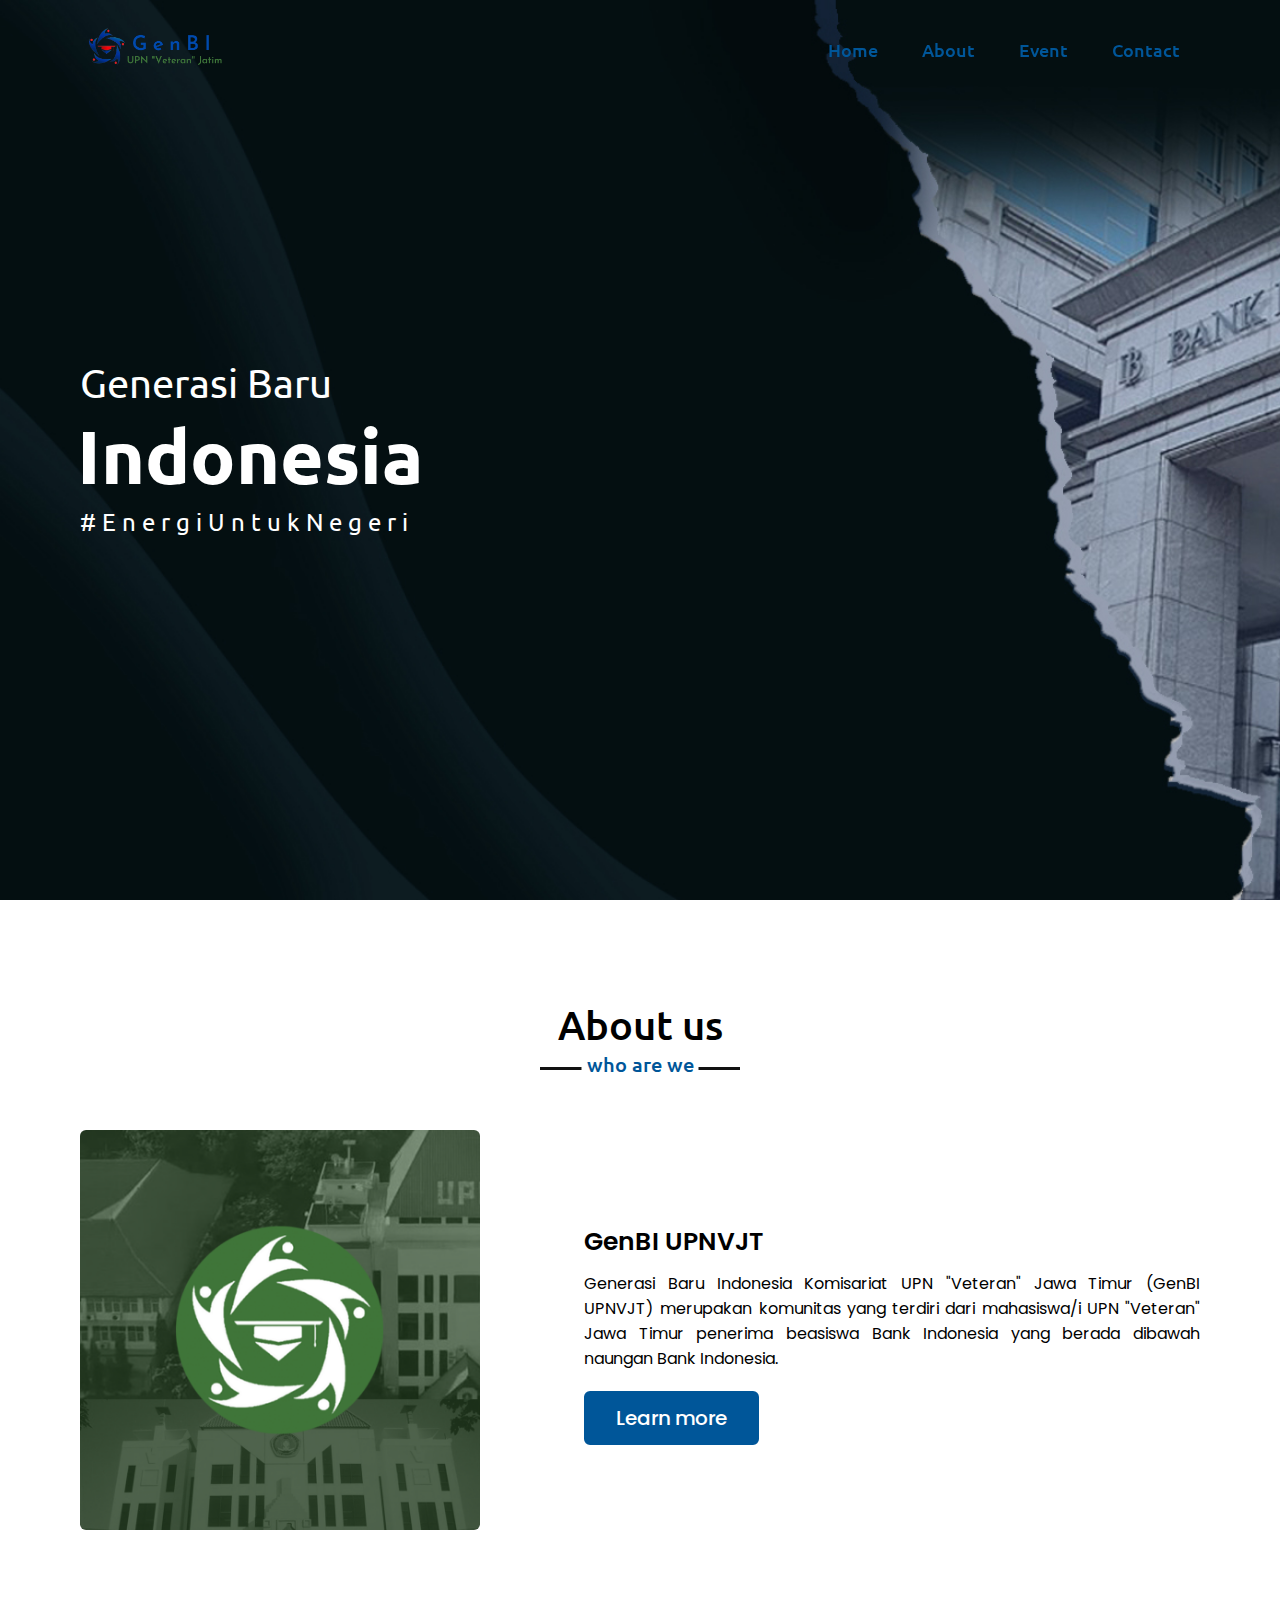
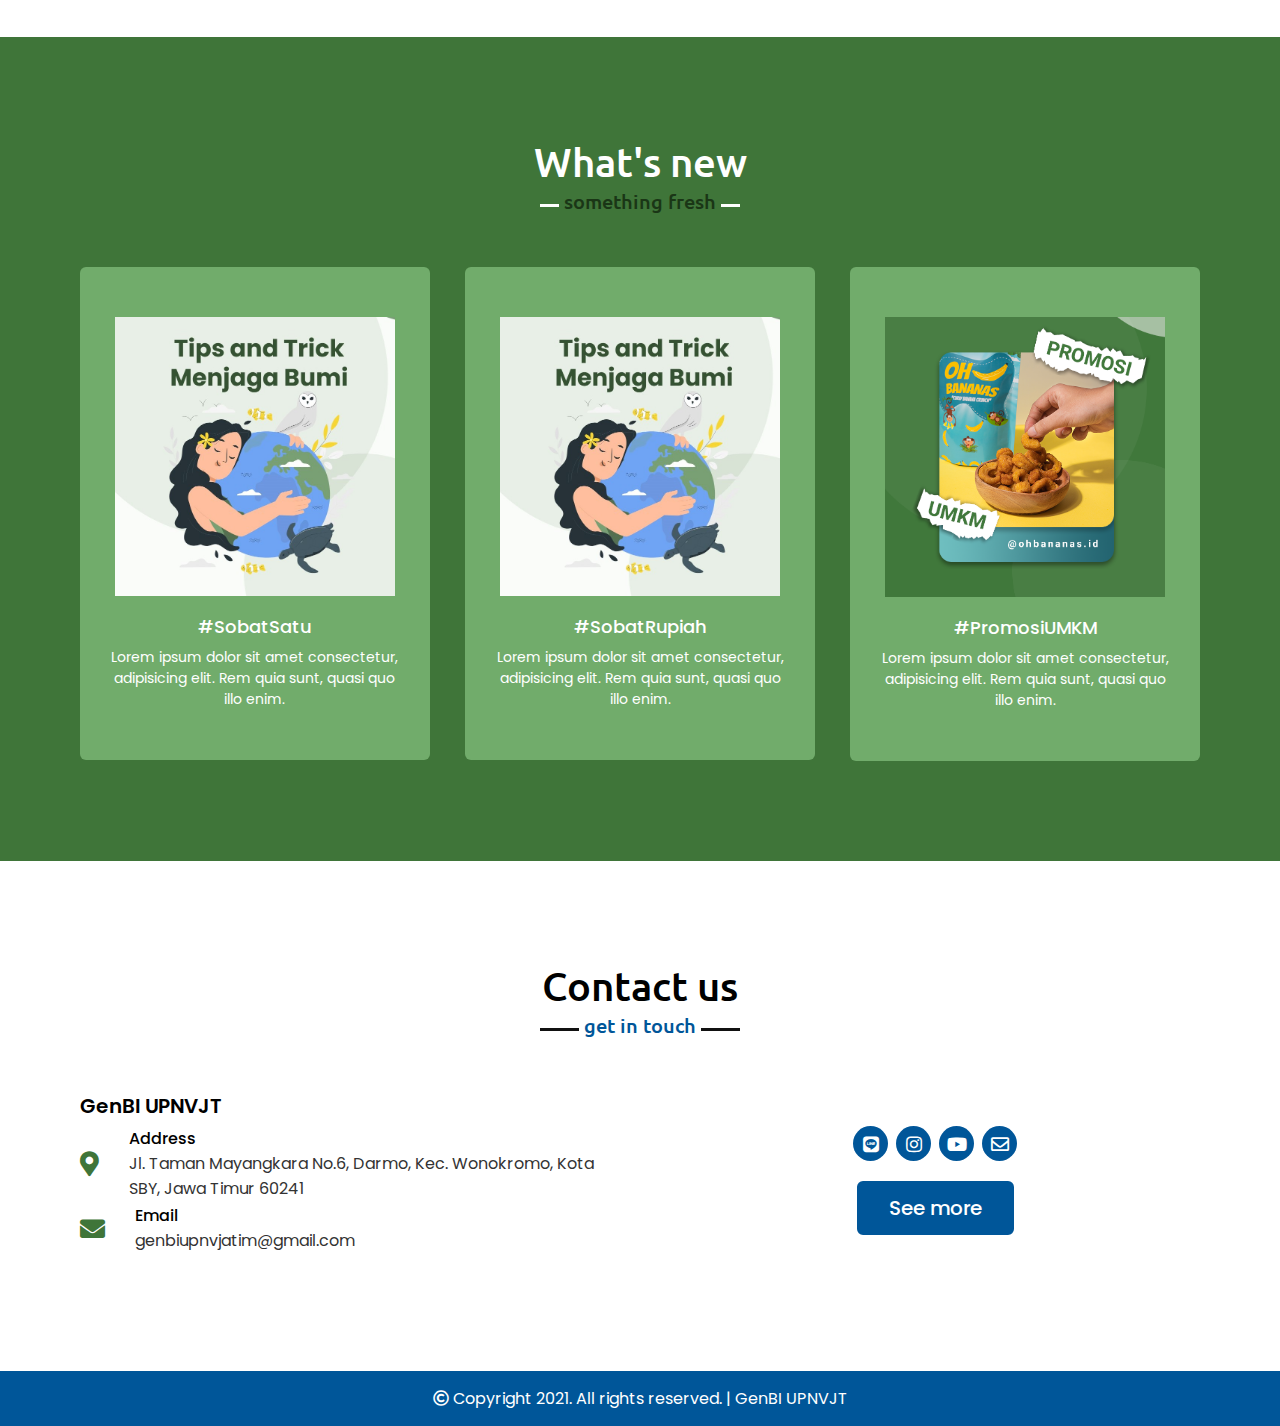
<file: index.html>
<!DOCTYPE html>
<html lang="en">
<head>
    <meta charset="UTF-8">
    <meta name="viewport" content="width=device-width, initial-scale=1.0">
    <!--icon-->
    <link rel="icon" href="images/logobulat.png">
    <title>GenBI UPNVJT | Home</title>
    <link rel="stylesheet" href="style.css">
    <link rel="stylesheet" href="https://cdnjs.cloudflare.com/ajax/libs/font-awesome/5.15.3/css/all.min.css"/>
    <script src="https://code.jquery.com/jquery-3.5.1.min.js"></script>
</head>
<body>
    <!--scroll up button-->
    <div class="scroll-up-btn">
        <i class="fas fa-angle-up"></i>
    </div>
    
    <!--navigation-->
    <nav class="navbar">
        <div class="max-width">
            <div class="logo"><a href="#"><img src="images/logo.png" alt="logo GenBI"></a></div>
            <ul class="menu">
                <li><a href="#home" class="menu-btn">Home</a></li>
                <li><a href="#about" class="menu-btn">About</a></li>
                <li><a href="event.html" class="menu-btn">Event</a></li>
                <li><a href="#contact" class="menu-btn">Contact</a></li>
            </ul>
            <div class="menu-btn">
                <i class="fas fa-bars"></i>
            </div>
        </div>
    </nav>

    <!-- home section start -->
    <section class="home" id="home">
        <div class="max-width">
            <div class="home-content">
                <div class="text-1">Generasi Baru</div>
                <div class="text-2">Indonesia</div>
                <div class="text-3"># E n e r g i U n t u k N e g e r i</div>
            </div>
        </div>
    </section>

    <!-- about section start -->
    <section class="about" id="about">
        <div class="max-width">
            <h2 class="title">About us</h2>
            <div class="about-content">
                <div class="column left">
                    <img src="images/profile-1.png" alt="profile-1">
                </div>
                <div class="column right">
                    <div class="text">GenBI UPNVJT</div>
                    <p>Generasi Baru Indonesia Komisariat UPN "Veteran" Jawa Timur (GenBI UPNVJT) merupakan komunitas yang terdiri dari mahasiswa/i UPN "Veteran" Jawa Timur penerima beasiswa Bank Indonesia yang berada dibawah naungan Bank Indonesia.</p>
                    <a href="about.html">Learn more</a>
                </div>
            </div>
        </div>
    </section>

    <!-- whats new section start -->
    <section class="news" id="news">
        <div class="max-width">
            <h2 class="title">What's new</h2>
            <div class="news-content">
                <div class="card">
                    <div class="box">
                        <img src="images/news/highlight-2.jpg" alt="highlight-2">
                        <div class="text">#SobatSatu</div>
                        <p>Lorem ipsum dolor sit amet consectetur, adipisicing elit. Rem quia sunt, quasi quo illo enim.</p>
                    </div>
                </div>
                <div class="card">
                    <div class="box">
                        <img src="images/news/highlight-2.jpg" alt="highlight-2">
                        <div class="text">#SobatRupiah</div>
                        <p>Lorem ipsum dolor sit amet consectetur, adipisicing elit. Rem quia sunt, quasi quo illo enim.</p>
                    </div>
                </div>
                <div class="card">
                    <div class="box">
                        <img src="images/news/highlight-3.png" alt="highlight-3">
                        <div class="text">#PromosiUMKM</div>
                        <p>Lorem ipsum dolor sit amet consectetur, adipisicing elit. Rem quia sunt, quasi quo illo enim.</p>
                    </div>
                </div>
                <div class="card hide">
                    <div class="box">
                        <img src="images/news/highlight-3.png" alt="highlight-3">
                        <div class="text">#Gambar4</div>
                        <p>Lorem ipsum dolor sit amet consectetur, adipisicing elit. Rem quia sunt, quasi quo illo enim.</p>
                    </div>
                </div>
            </div>
        </div>
    </section>

    <!-- contact section start -->
    <section class="contact" id="contact">
        <div class="max-width">
            <h2 class="title">Contact us</h2>
            <div class="contact-content">
                <div class="column left">
                    <div class="text">GenBI UPNVJT</div>
                    <div class="icons">
                        <div class="row">
                            <i class="fas fa-map-marker-alt"></i>
                            <div class="info">
                                <div class="head">Address</div>
                                <div class="sub-title">Jl. Taman Mayangkara No.6, Darmo, Kec. Wonokromo, Kota SBY, Jawa Timur 60241</div>
                            </div>
                        </div>
                        <div class="row">
                            <i class="fas fa-envelope"></i>
                            <div class="info">
                                <div class="head">Email</div>
                                <div class="sub-title">genbiupnvjatim@gmail.com</div>
                            </div>
                        </div>
                    </div>
                </div>
                <div class="column right">
                    <div class="media">
                        <a href="https://line.me/R/ti/p/@505edrar"><i class="fab fa-line"></i></a>
                        <a href="https://www.instagram.com/genbi.upnvjatim/"><i class="fab fa-instagram"></i></a>
                        <a href="https://www.youtube.com/channel/UCQFvj_kD9Dp05sVWSeodXYw/featured"><i class="fab fa-youtube"></i></a>
                        <a href="mailto:genbiupnvjatim@gmail.com"><i class="far fa-envelope"></i></a>
                    </div>
                    <div class="button-mail">
                        <a href="contact.html">See more</a>
                    </div>
                </div>
            </div>
        </div>
    </section>

    <!-- footer section start -->
    <footer>
        <span><span class="far fa-copyright"></span> Copyright 2021. All rights reserved. | GenBI UPNVJT</span>
    </footer>

    <script async src="//www.instagram.com/embed.js"></script>
    <script src="script.js"></script>
</body>
</html>
</file>
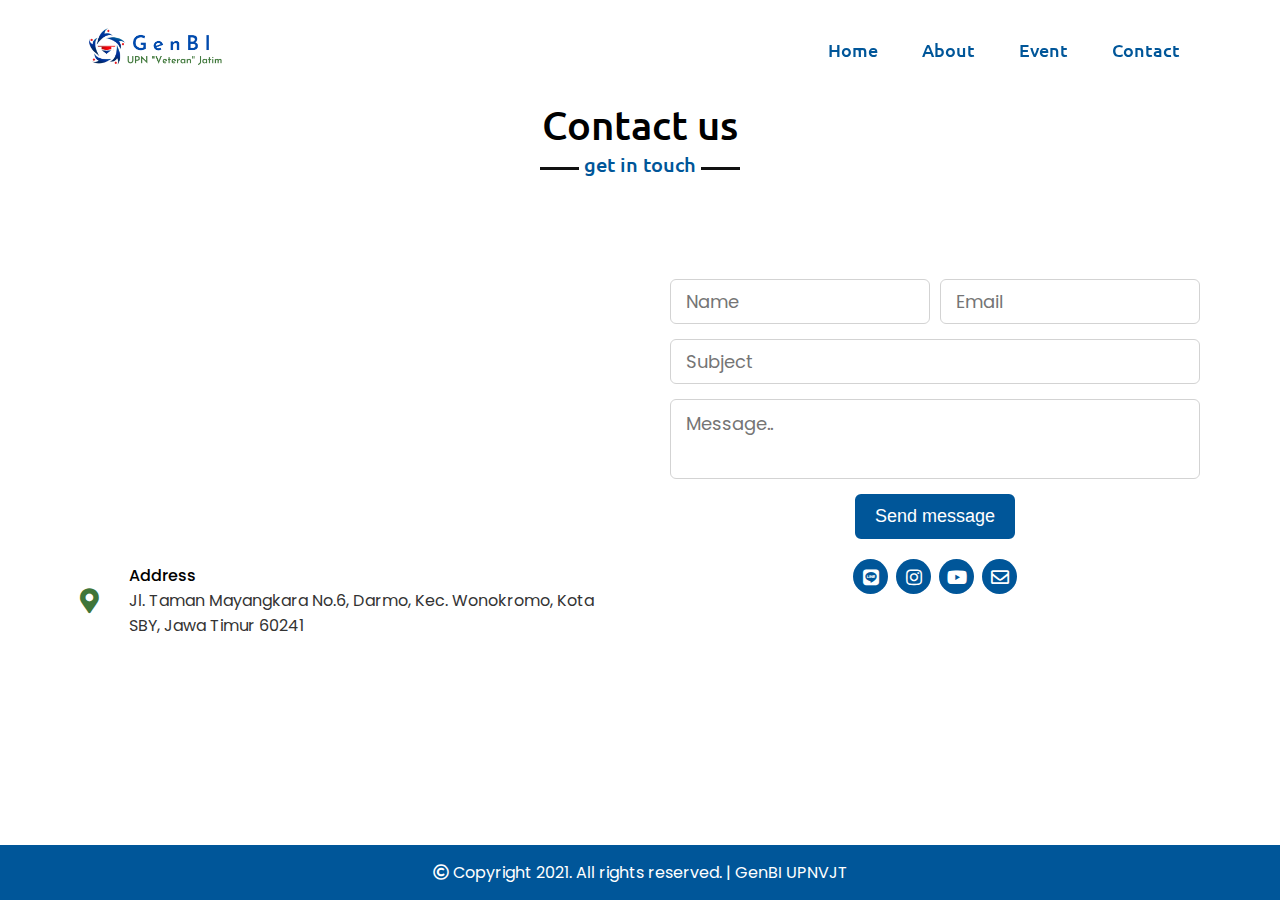
<file: contact.html>
<!DOCTYPE html>
<html lang="en">
<head>
    <meta charset="UTF-8">
    <meta name="viewport" content="width=device-width, initial-scale=1.0">
    <!--icon-->
    <link rel="icon" href="images/logobulat.png">
    <title>GenBI UPNVJT | Contact</title>
    <link rel="stylesheet" href="style.css">
    <link rel="stylesheet" href="styleContact.css">
    <link rel="stylesheet" href="https://cdnjs.cloudflare.com/ajax/libs/font-awesome/5.15.3/css/all.min.css"/>
    <script src="https://code.jquery.com/jquery-3.5.1.min.js"></script>
</head>
<body>
    <!--scroll up button-->
    <div class="scroll-up-btn">
        <i class="fas fa-angle-up"></i>
    </div>
    
    <!--navigation-->
    <nav class="navbar">
        <div class="max-width">
            <div class="logo"><a href="#"><img src="images/logo.png" alt="logo GenBI"></a></div>
            <ul class="menu">
                <li><a href="index.html" class="menu-btn">Home</a></li>
                <li><a href="about.html" class="menu-btn">About</a></li>
                <li><a href="event.html" class="menu-btn">Event</a></li>
                <li><a href="contact.html" class="menu-btn">Contact</a></li>
            </ul>
            <div class="menu-btn">
                <i class="fas fa-bars"></i>
            </div>
        </div>
    </nav>

    <!-- contact section start -->
    <section class="contact" id="contact">
        <div class="max-width">
            <h2 class="title">Contact us</h2>
            <div class="contact-content">

                <div class="column left">
                    <p class="maps"><iframe src="https://www.google.com/maps/embed?pb=!1m18!1m12!1m3!1d3957.5297000485575!2d112.73660595041771!3d-7.294224673698113!2m3!1f0!2f0!3f0!3m2!1i1024!2i768!4f13.1!3m3!1m2!1s0x2dd7fbbd83e7a20f%3A0x5de6a9c354f08d6d!2sPerpustakaan%20Bank%20Indonesia!5e0!3m2!1sid!2sid!4v1632245707811!5m2!1sid!2sid" width="400" height="300" style="border:0;" allowfullscreen></iframe></p>
                    <div class="icons">
                        <div class="row">
                            <i class="fas fa-map-marker-alt"></i>
                            <div class="info">
                                <div class="head">Address</div>
                                <div class="sub-title">Jl. Taman Mayangkara No.6, Darmo, Kec. Wonokromo, Kota SBY, Jawa Timur 60241</div>
                            </div>
                        </div>
                    </div>
                </div>

                <div class="column right">
                    <form action="#">
                        <div class="fields">
                            <div class="field name">
                                <input type="text" placeholder="Name" required>
                            </div>
                            <div class="field email">
                                <input type="email" placeholder="Email" required>
                            </div>
                        </div>
                        <div class="field">
                            <input type="text" placeholder="Subject" required>
                        </div>
                        <div class="field textarea">
                            <textarea cols="30" rows="10" placeholder="Message.." required></textarea>
                        </div>
                        <div class="button-area">
                            <button type="submit">Send message</button>
                        </div>
                    </form>
                    <div class="media">
                        <a href="https://line.me/R/ti/p/@505edrar"><i class="fab fa-line"></i></a>
                        <a href="https://www.instagram.com/genbi.upnvjatim/"><i class="fab fa-instagram"></i></a>
                        <a href="https://www.youtube.com/channel/UCQFvj_kD9Dp05sVWSeodXYw/featured"><i class="fab fa-youtube"></i></a>
                        <a href="mailto:genbiupnvjatim@gmail.com"><i class="far fa-envelope"></i></a>
                    </div>
                    <!--
                    <div class="button-mail">
                        <a href="contact.html">See more</a>
                    </div>-->
                </div>
            </div>
        </div>
    </section>

    <!-- footer section start -->
    <footer>
        <span><span class="far fa-copyright"></span> Copyright 2021. All rights reserved. | GenBI UPNVJT</span>
    </footer>

    <script src="script.js"></script>
</body>
</html>
</file>
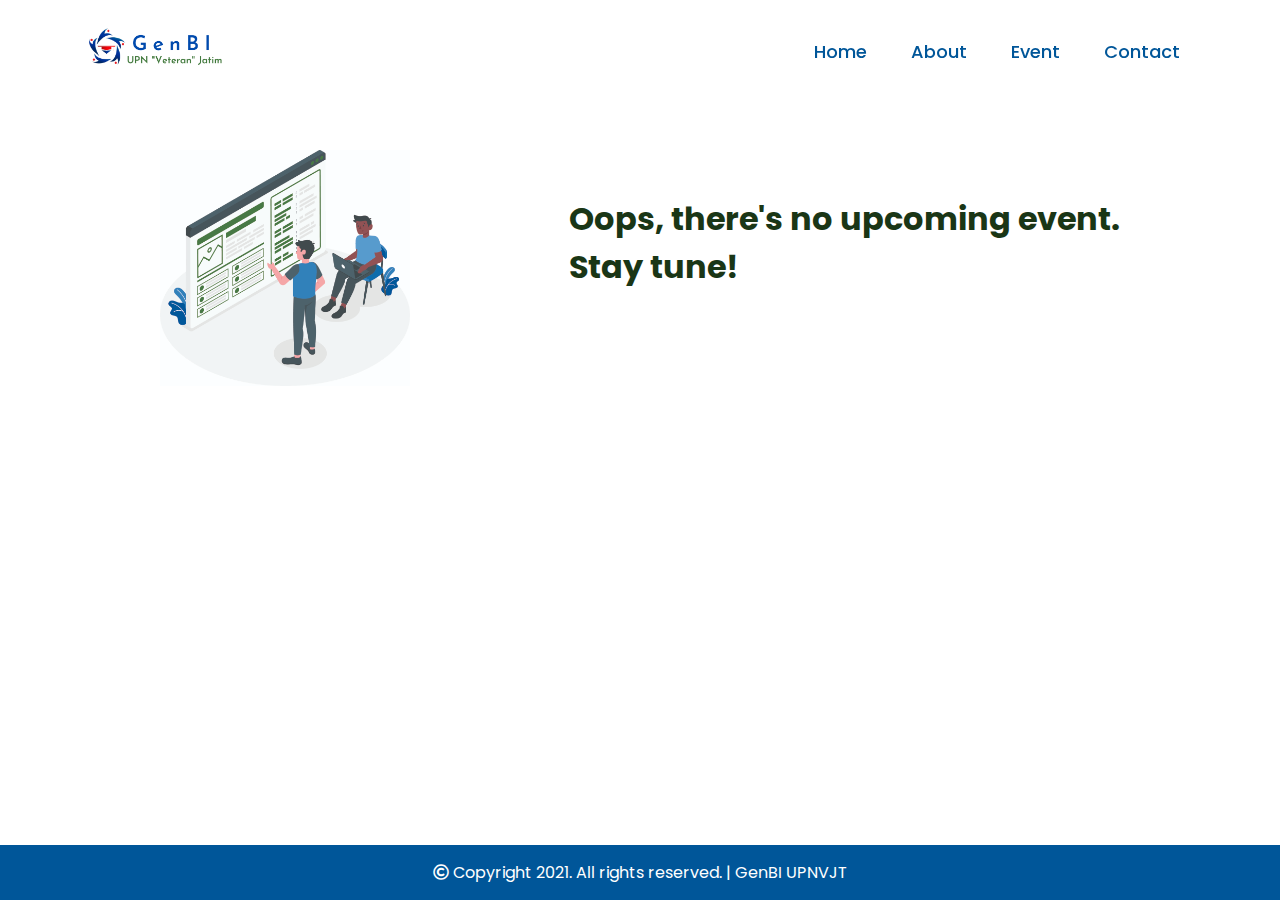
<file: event.html>
<!DOCTYPE html>
<html lang="en">
<head>
    <meta charset="UTF-8">
    <meta name="viewport" content="width=device-width, initial-scale=1.0">
    <!--icon-->
    <link rel="icon" href="images/logobulat.png">
    <title>GenBI UPNVJT | Event</title>
    <link rel="stylesheet" href="style.css">
    <link rel="stylesheet" href="styleEvent.css">
    <link rel="stylesheet" href="https://cdnjs.cloudflare.com/ajax/libs/font-awesome/5.15.3/css/all.min.css"/>
    <script src="https://code.jquery.com/jquery-3.5.1.min.js"></script>
</head>
<body>
    <!--scroll up button-->
    <div class="scroll-up-btn">
        <i class="fas fa-angle-up"></i>
    </div>
    
    <!--navigation-->
    <nav class="navbar">
        <div class="max-width">
            <div class="logo"><a href="#"><img src="images/logo.png" alt="logo GenBI"></a></div>
            <ul class="menu">
                <li><a href="index.html" class="menu-btn">Home</a></li>
                <li><a href="about.html" class="menu-btn">About</a></li>
                <li><a href="event.html" class="menu-btn">Event</a></li>
                <li><a href="contact.html" class="menu-btn">Contact</a></li>
            </ul>
            <div class="menu-btn">
                <i class="fas fa-bars"></i>
            </div>
        </div>
    </nav>

    <!--event section start-->
    <section class="event" id="event">
        <div class="no-event">
            <img class="noEvent-img" src="images/error.jpg" alt="">
            <h1>Oops, there's no upcoming event.<br> Stay tune!</h1>
        </div>
    </section>

    <!-- footer section start -->
    <footer>
        <span><span class="far fa-copyright"></span> Copyright 2021. All rights reserved. | GenBI UPNVJT</span>
    </footer>

    <script src="script.js"></script>
</body>
</html>
</file>
<file: style.css>
/*  import google fonts */
@import url('https://fonts.googleapis.com/css2?family=Poppins:wght@400;500;600;700&family=Ubuntu:wght@400;500;700&display=swap');

*{
    margin: 0;
    padding: 0;
    box-sizing: border-box;
    text-decoration: none;
}
html{
    scroll-behavior: smooth;
}

/* all similar content styling codes */
section{
    padding: 100px 0;
}
.max-width{
    max-width: 1300px;
    padding: 0 80px;
    margin: auto;
}
.about, .team, .news, .contact, footer{
    font-family: 'Poppins', sans-serif;
}
.about .about-content,
.team .team-content,
.news .news-content,
.contact .contact-content{
    display: flex;
    flex-wrap: wrap;
    align-items: center;
    justify-content: space-between;
}
section .title{
    position: relative;
    text-align: center;
    font-size: 40px;
    font-weight: 500;
    margin-bottom: 60px;
    padding-bottom: 20px;
    font-family: 'Ubuntu', sans-serif;
}
section .title::before{
    content: "";
    position: absolute;
    bottom: 0px;
    left: 50%;
    width: 200px;
    height: 3px;
    background: #111;
    transform: translateX(-50%);
}
section .title::after{
    position: absolute;
    color: #005699;
    bottom: -8px;
    left: 50%;
    font-size: 20px;
    padding: 0 5px;
    background: #fff;
    transform: translateX(-50%);
}

/* navbar styling */
.navbar{
    position: fixed;
    width: 100%;
    z-index: 999;
    padding: 23px 0;
    font-family: 'Ubuntu', sans-serif;
    transition: all 0.3s ease;
}
.navbar.sticky{
    padding: 10px 0;
    background: white;
}
.navbar .max-width{
    display: flex;
    align-items: center;
    justify-content: space-between;
}
.navbar .logo a img{
    height: 50px;
    padding: 0;
    margin: 0;
}
.navbar .menu li{
    list-style: none;
    display: inline-block;
}
.navbar .menu li a{
    display: block;
    color: #005699;
    font-size: 18px;
    font-weight: 500;
    padding: 0 20px;
    position: relative;
    transition: color 0.3s ease;
}
.navbar .menu li a::after{
    background: none repeat scroll 0 0 transparent;
    content: "";
    display: block;
    height: 2px;
    margin: 5px 0;
    left: 50%;
    position: absolute;
    background: #005699;
    transition: width 0.3s ease 0s, left 0.3s ease 0s;
    width: 0;
}
.navbar .menu li a:hover::after{
    width: 100%;
    left: 0;
}
.menu-btn{
    color: #005699;
    font-size: 23px;
    cursor: pointer;
    display: none;
}
.scroll-up-btn{
    position: fixed;
    height: 45px;
    width: 42px;
    background: #005699;
    right: 30px;
    bottom: 10px;
    text-align: center;
    line-height: 45px;
    color: #fff;
    z-index: 9999;
    font-size: 30px;
    border-radius: 6px;
    border-bottom-width: 2px;
    cursor: pointer;
    opacity: 0;
    pointer-events: none;
    transition: all 0.3s ease;
}
.scroll-up-btn.show{
    bottom: 30px;
    opacity: 1;
    pointer-events: auto;
}
.scroll-up-btn:hover{
    filter: brightness(90%);
}

/* home section styling */
.home{
    display: flex;
    background: url("images/banner.jpg") no-repeat center;
    height: 100vh;
    color: #fff;
    min-height: 500px;
    background-size: cover;
    background-attachment: fixed;
    font-family: 'Ubuntu', sans-serif;
}
.home .max-width{
    width: 100%;
    display: flex;
}
.home .max-width .row{
    margin-right: 0;
}
.home .home-content .text-1{
    font-size: 40px;
}
.home .home-content .text-2{
    font-size: 75px;
    font-weight: 600;
    margin-left: -3px;
}
.home .home-content .text-3{
    font-size: 24px;
    margin: 5px 0;
}

/* about section styling */
.about .title::after{
    content: "who are we";
}
.about .about-content .left{
    width: 40%;
}
.about .about-content .left img{
    height: 400px;
    width: 400px;
    object-fit: cover;
    border-radius: 6px;
}
.about .about-content .right{
    width: 55%;
}
.about .about-content .right .text{
    font-size: 25px;
    font-weight: 600;
    margin-bottom: 10px;
}
.about .about-content .right p{
    text-align: justify;
}
.about .about-content .right a{
    display: inline-block;
    background: #005699;
    color: #fff;
    font-size: 20px;
    font-weight: 500;
    padding: 10px 30px;
    margin-top: 20px;
    border-radius: 6px;
    border: 2px solid #005699;
    transition: all 0.3s ease;
}
.about .about-content .right a:hover{
    color: #005699;
    background: none;
}

/* news section styling */
.news{
    color:#fff;
    background: #3f7539;
}
.news .title::before{
    background: #fff;
}
.news .title::after{
    background: #3f7539;
    color: #1a3616;
    content: "something fresh";
}
.news .news-content .card{
    width: calc(33% - 20px);
    background: #71ac6b;
    text-align: center;
    border-radius: 6px;
    padding: 50px 25px;
    cursor: pointer;
    transition: all 0.3s ease;
}
.news .news-content .hide{
    display: none;
}
.news .news-content .card:hover{
    background: #285023;
}
.news .news-content .card .box{
    transition: all 0.3s ease;
}
.news .news-content .card:hover .box{
    transform: scale(1.05);
}
.news .news-content img{
    width: calc(100% - 20px);
    height: auto;
}
.news .news-content .card .text{
    font-size: 18px;
    font-weight: 500;
    margin: 10px 0 7px 0;
}
.news .news-content .card p{
    font-size: 14px;
}

/* contact section styling */
.contact .title::after{
    content: "get in touch";
}
.contact .contact-content .column{
    width: calc(50% - 30px);
}
.contact .contact-content .text{
    font-size: 20px;
    font-weight: 600;
    margin-bottom: 10px;
}
.contact .contact-content .left p{
    text-align: center;
}
.contact .contact-content .left .icons{
    margin: 10px 0;
}
.contact .contact-content .row{
    display: flex;
    height: 65px;
    align-items: center;
}
.contact .contact-content .row .info{
    margin-left: 30px;
}
.contact .contact-content .row i{
    font-size: 25px;
    color: #3f7539;
}
.contact .contact-content .info .head{
    font-weight: 500;
}
.contact .contact-content .info .sub-title{
    color: #333;
}
.contact .contact-content .right {
    display: flex;
    flex-direction: column;
    justify-content: center;
    align-items: center;
    text-align: center;
}
.right .media{
    display: flex;
}
.right .media a{
    height: 35px;
    width: 35px;
    color: #fff;
    background: #005699;
    margin: 0 4px;
    border-radius: 50%;
    text-align: center;
    line-height: 33px;
    font-size: 18px;
    border: 2px solid transparent;
    transition: all 0.3s ease;
}
.right .media a:hover{
    border-color: #005699;
    color: #005699;
    background: none;
}
.right .button-mail a{
    display: inline-block;
    color: #fff;
    font-size: 20px;
    font-weight: 500;
    padding: 10px 30px;
    margin: auto;
    margin-top: 20px;
    border-radius: 6px;
    background: #005699;
    border: 2px solid #005699;
    transition: all 0.3s ease;
}
.right .button-mail a:hover{
    color: #005699;
    background: none;
}

/*contact.html styling*/
.contact .left .maps{
    overflow:hidden;
    padding-bottom:56.25%;
    position:relative;
    height:0;
    margin: 20px;
}
.map-responsive iframe{
    left:0;
    top:0;
    height:100%;
    width:100%;
    position:absolute;
}

.contact .right form .fields{
    display: flex;
}
.contact .right form .field,
.contact .right form .fields .field{
    height: 45px;
    width: 100%;
    margin-bottom: 15px;
}
.contact .right form .textarea{
    height: 80px;
    width: 100%;
}
.contact .right form .name{
    margin-right: 10px;
}
.contact .right form .field input,
.contact .right form .textarea textarea{
    height: 100%;
    width: 100%;
    border: 1px solid lightgrey;
    border-radius: 6px;
    outline: none;
    padding: 0 15px;
    font-size: 18px;
    font-family: 'Poppins', sans-serif;
    transition: all 0.3s ease;
}
.contact .right form .field input:focus,
.contact .right form .textarea textarea:focus{
    border-color: #b3b3b3;
}
.contact .right form .textarea textarea{
    padding-top: 10px;
    resize: none;
}
.right form .button-area button{
    color: #fff;
    width: 160px;
    height: 45px;
    outline: none;
    font-size: 18px;
    font-weight: 500;
    border-radius: 6px;
    margin-bottom: 20px;
    cursor: pointer;
    flex-wrap: nowrap;
    background: #005699;
    border: 2px solid #005699;
    transition: all 0.3s ease;
}
.right form .button-area button:hover{
    color: #005699;
    background: none;
}
/* footer section styling */
footer{
    background: #005699;
    padding: 15px 23px;
    color: #fff;
    text-align: center ;
}

/* responsive media query start */
@media (max-width: 1104px) {
    .about .about-content .left img{
        height: 350px;
        width: 350px;
    }
    .news .news-content .card .text{
        font-size: 16px;
    }
    .news .news-content .card p{
        font-size: 14px;
    }
}
@media (max-width: 991px) {
    .max-width{
        padding: 0 50px;
    }
}
@media (max-width: 947px){
    .menu-btn{
        display: block;
        z-index: 999;
    }
    .menu-btn i.active:before{
        content: "\f00d";
    }
    .navbar .menu{
        position: fixed;
        height: 100vh;
        width: 100%;
        left: -100%;
        top: 0;
        background: #111;
        text-align: center;
        padding-top: 80px;
        transition: all 0.3s ease;
    }
    .navbar .menu.active{
        left: 0;
    }
    .navbar .menu li{
        display: block;
    }
    .navbar .menu li a{
        display: inline-block;
        margin: 20px 0;
        font-size: 25px;
    }
    .home .home-content .text-1{
        font-size: 35px;
    }
    .home .home-content .text-2{
        font-size: 70px;
    }
    .home .home-content .text-3{
        font-size: 22px;
    }
    .max-width{
        max-width: 930px;
    }
    .about .about-content .column{
        width: 100%;
    }
    .about .about-content .left{
        display: flex;
        justify-content: center;
        margin: 0 auto 60px;
    }
    .about .about-content .right a{
        width: fit-content;
        margin: auto;
        margin-top: 20px;
        display: flex;
    }
    .news .news-content .card{
        width: calc(50% - 10px);
        margin-bottom: 20px;
    }
    .news .news-content .hide{
        display: inline-block;
    }
    .contact .contact-content .column{
        width: 100%;
        margin-bottom: 35px;
    }
    .contact .right form .field input,
    .contact .right form .textarea textarea{
        font-size: 16px;
    }
}

@media (max-width: 690px) {
    .max-width{
        padding: 0 23px;
    }
    section .title{
        font-size: 30px;
        margin-bottom: 40px;
        padding-bottom: 10px;
    }
    section .title::after{
        font-size: 16px;
    }
    .home .home-content .text-1{
        font-size: 32px;
    }
    .home .home-content .text-2{
        font-size: 60px;
    }
    .home .home-content .text-3{
        font-size: 20px;
    }
    .news .news-content .card{
        width: 80%;
        display: flex;
        margin: 10px auto 7px auto;
    }
    .news .news-content .hide{
        display: none;
    }
    .contact .right form .field input,
    .contact .right form .textarea textarea{
        font-size: 14px;
    }
    footer{
        font-size: 12px;
    }
}

@media (max-width: 500px) {
    .home .home-content .text-1{
        font-size: 27px;
    }
    .home .home-content .text-2{
        font-size: 50px;
    }
    .home .home-content .text-3{
        font-size: 16px;
    }
    .about .about-content .column .text,
    .news .news-content .card .text,
    .contact .contact-content .column .text{
        font-size: 19px;
    }
    .scroll-up-btn{
        right: 15px;
        bottom: 15px;
        height: 38px;
        width: 35px;
        font-size: 23px;
        line-height: 38px;
    }
    .news .news-content .card{
        width: 100%;
    }
}

@media (max-width: 374px) {
    section#about,
    section#news,
    section#contact{
        padding: 80px 0px;
    }
    .navbar .menu li a{
        font-size: 18px;
    }
    .about .about-content .column .text,
    .news .news-content .card .text,
    .contact .contact-content .column .text{
        font-size: 16px;
    }
    .about .about-content .column p,
    .news .news-content .card p,
    .contact .contact-content .column .info{
        font-size: 14px;
    }
    .contact .contact-content .column .info .sub-title{
        font-size: 12px;
    }
    .contact .right form .field input,
    .contact .right form .textarea textarea{
        font-size: 12px;
    }
    .about .about-content .column a,
    .news .news-content a,
    .contact .contact-content .column a{
        font-size: 16px;
    }
    .home .home-content .text-1{
        font-size: 22px;
    }
    .home .home-content .text-2{
        font-size: 40px;
    }
    .home .home-content .text-3{
        font-size: 14px;
    }
    footer {
        font-size: 10px;
    }
}

@media (max-width: 290px) {
    .about .about-content .column p,
    .news .news-content .card p,
    .contact .contact-content .column .info{
        font-size: 12px;
    }
    section .title{
        font-size: 30px;
    }
    section .title::after{
        font-size: 14px;
    }
}
</file>
<file: styleContact.css>
/*  import google fonts */
@import url('https://fonts.googleapis.com/css2?family=Poppins:wght@400;500;600;700&family=Ubuntu:wght@400;500;700&display=swap');

*{
    margin: 0;
    padding: 0;
    box-sizing: border-box;
    text-decoration: none;
}

body{
    position: relative;
    min-height: 100vh;
}

/*footer*/
footer{
    position: absolute;
    bottom: 0;
    left: 0;
    right: 0;
    margin-bottom: 0;
}

/* responsive media query start */
@media (max-width: 690px) {
    .contact .contact-content .column .maps{
        width: calc(100%-100px);
    }
}

@media (max-width: 500px) {
    .home .home-content .text-2{
        font-size: 50px;
    }
    .home .home-content .text-3{
        font-size: 27px;
    }
    .about .about-content .right .text,
    .skills .skills-content .left .text{
        font-size: 19px;
    }
    .contact .right form .fields{
        flex-direction: column;
    }
    .contact .right form .name,
    .contact .right form .email{
        margin: 0;
    }
    .right form .error-box{
    width: 150px;
    }
    .scroll-up-btn{
        right: 15px;
        bottom: 15px;
        height: 38px;
        width: 35px;
        font-size: 23px;
        line-height: 38px;
    }
}
</file>
<file: styleEvent.css>
/*  import google fonts */
@import url('https://fonts.googleapis.com/css2?family=Poppins:wght@400;500;600;700&family=Ubuntu:wght@400;500;700&display=swap');

*{
    margin: 0;
    padding: 0;
    box-sizing: border-box;
    font-family: 'Poppins', sans-serif;
}

body{
    position: relative;
    min-height: 100vh;
}

/*event section start*/
section .event{
    justify-content: center;
    padding-bottom: 25px;
}

.event .no-event{
    display: flex;
    color: #1a3616;
    justify-content: space-evenly;
    align-items: center;
}

.event .no-event img{
    margin-top: 50px;
    width: 250px;
    align-items: center;
}

/*footer-no event*/
footer{
    position: absolute;
    bottom: 0;
    left: 0;
    right: 0;
    margin-bottom: 0;
}

/* responsive media query start */
@media (max-width: 947px) {
    .event .no-event{
        display: block;
        justify-content: center;
        text-align: center;
    }
}

@media (max-width: 690px) {
    .event .no-event h1{
        font-size: 18px;
    }
}

@media (max-width: 500px) {
    .event .no-event h1{
        font-size: 14px;
    }
}

@media (max-width: 374px) {
    .event .no-event h1{
        font-size: 12px;
    }
}
</file>
